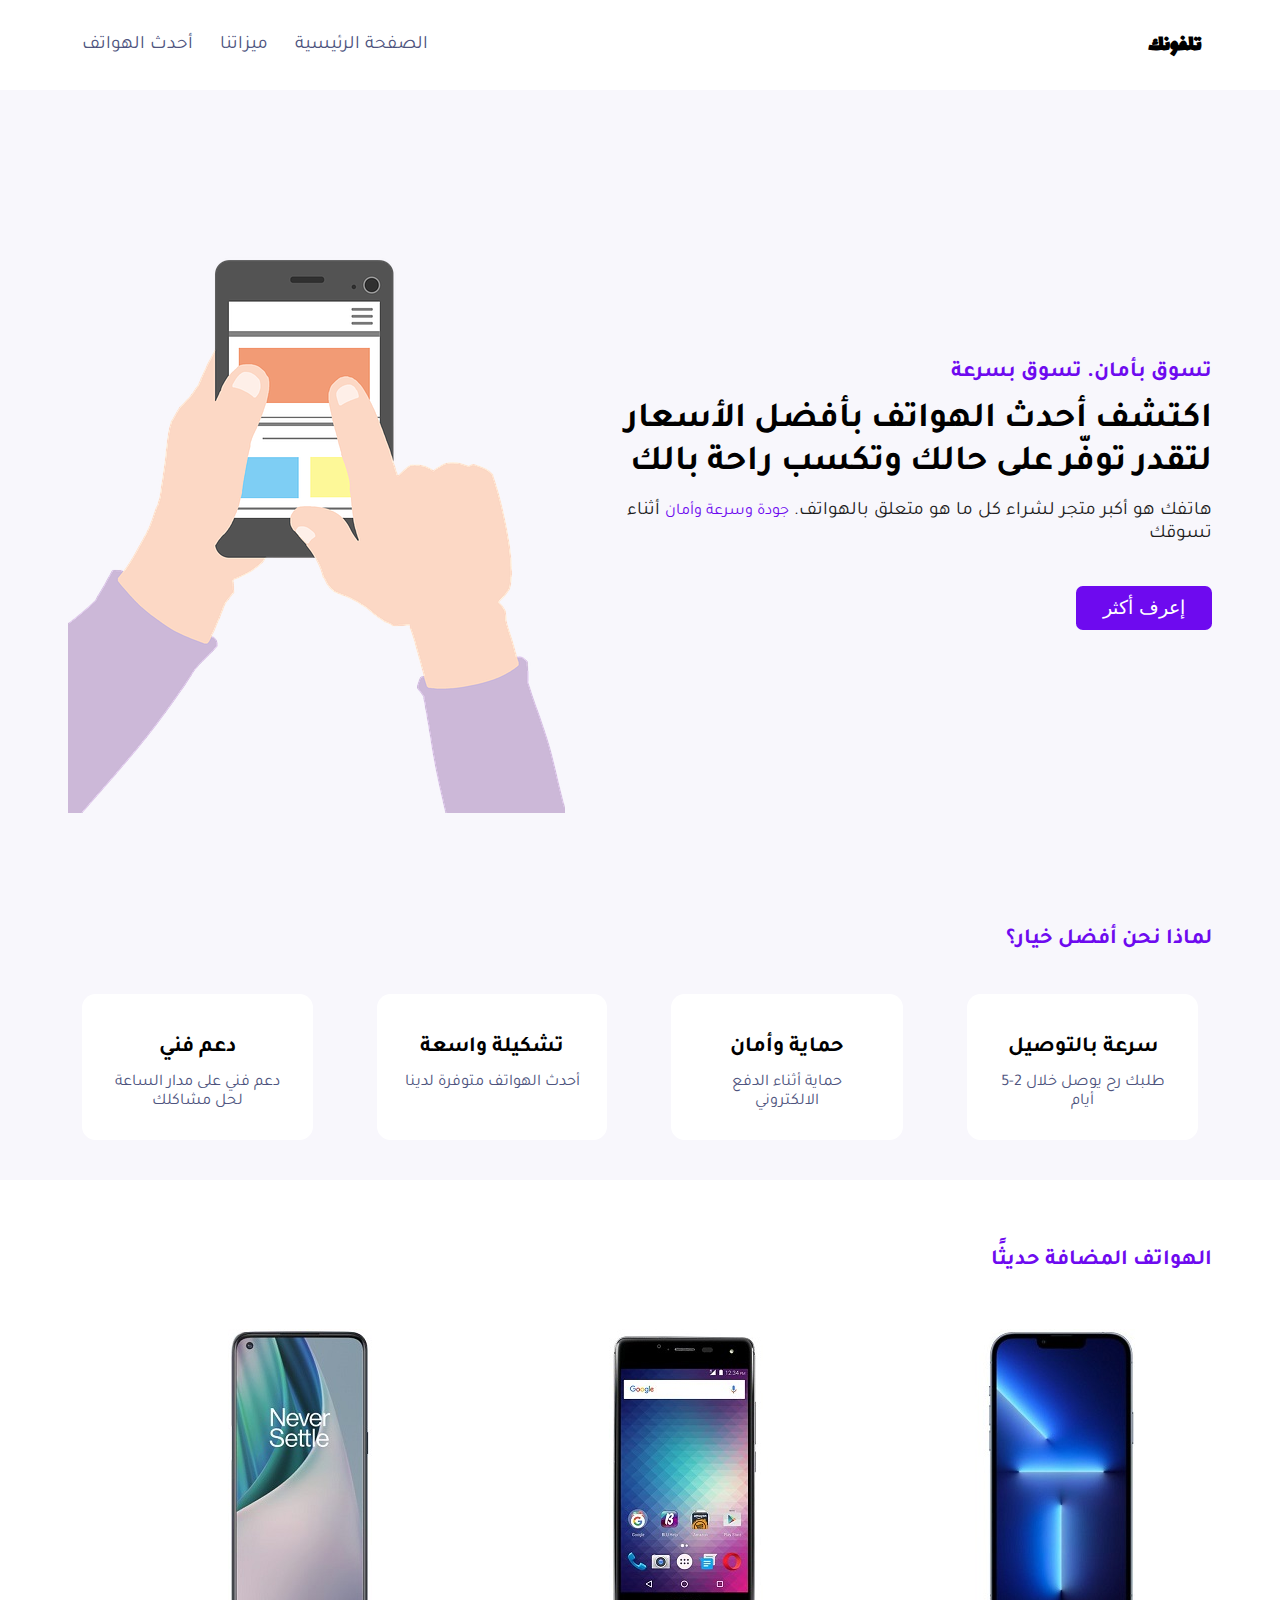
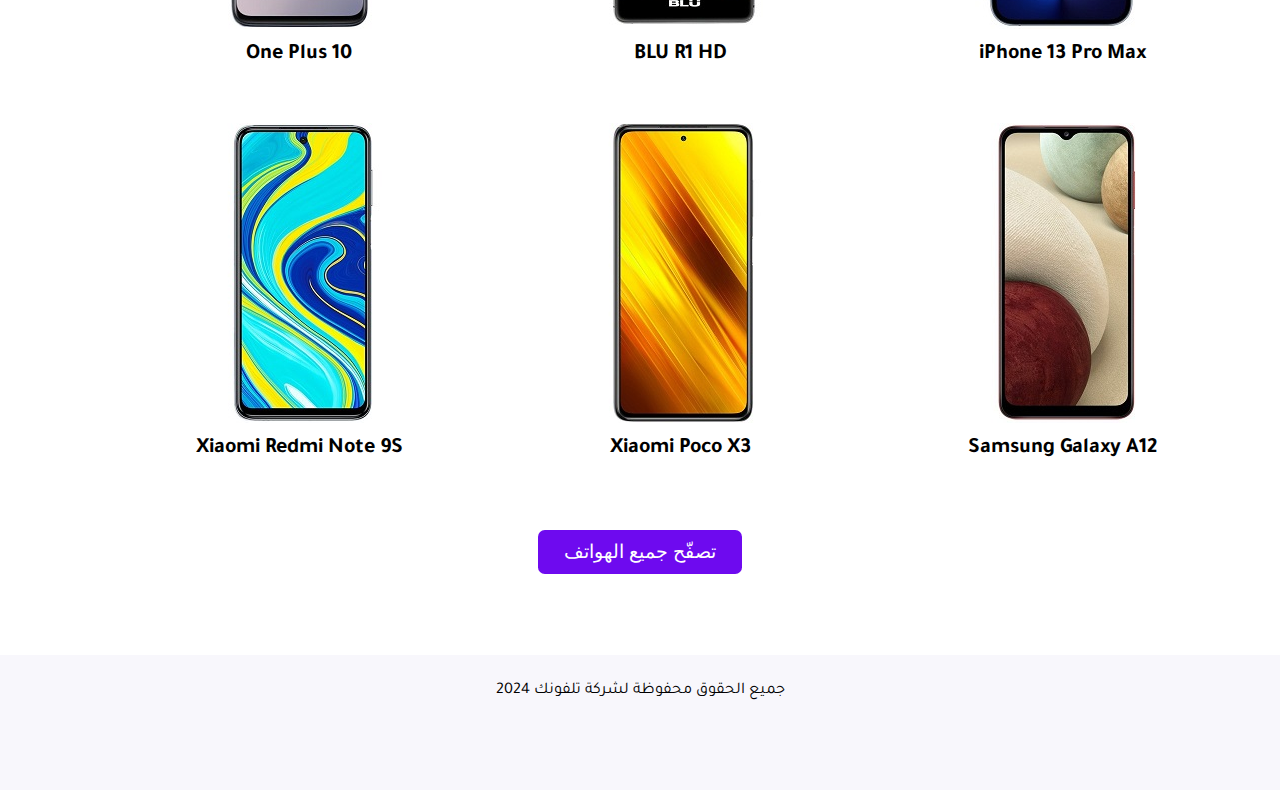
<file: index.html>
<!DOCTYPE html>
<html lang="ar" dir="rtl">
  <head>
    <meta charset="UTF-8" />
    <meta http-equiv="X-UA-Compatible" content="IE=edge" />
    <meta name="viewport" content="width=device-width, initial-scale=1.0" />
    <link
      rel="stylesheet"
      href="https://pro.fontawesome.com/releases/v5.10.0/css/all.css"
      integrity="sha384-AYmEC3Yw5cVb3ZcuHtOA93w35dYTsvhLPVnYs9eStHfGJvOvKxVfELGroGkvsg+p"
      crossorigin="anonymous"
    />
    <link rel="stylesheet" href="./styles.css" />
    <title>تلفونك</title>
  </head>
  <body>
    <!-- NAVBAR -->
    <nav>
      <div class="logo">
        <i class="fas fa-mobile"></i>
        <h4>تلفونك</h4>
      </div>
      <div class="bars-menu">
        <i class="fas fa-bars"></i>
      </div>
      <ul class="nav-items">
        <li class="nav-item">
          <a href="#" class="nav-link">الصفحة الرئيسية</a>
        </li>
        <li class="nav-item">
          <a href="#features" class="nav-link">ميزاتنا</a>
        </li>
        <li class="nav-item">
          <a href="#newest" class="nav-link">أحدث الهواتف</a>
        </li>
      </ul>
    </nav>
    <!-- HERO SECTION -->
    <section class="hero">
      <div class="hero-section">
        <div class="content">
          <h4>تسوق بأمان. تسوق بسرعة</h4>
          <h1>
            اكتشف أحدث الهواتف بأفضل الأسعار لتقدر توفّر على حالك وتكسب راحة
            بالك
          </h1>
          <p>
            هاتفك هو أكبر متجر لشراء كل ما هو متعلق بالهواتف.
            <span class="purple">جودة وسرعة وأمان</span> أثناء تسوقك
          </p>
          <button class="btn"><a href="#features"> إعرف أكثر </a></button>
        </div>
        <div class="hero-image">
          <img src="./images/smartphone.png" alt="هاتف ذكي" />
        </div>
      </div>
    </section>
    <!-- Features Section -->
    <section class="features" id="features">
      <div class="features-section">
        <h4>لماذا نحن أفضل خيار؟</h4>
        <div class="qualities">
          <div class="quality">
            <i class="fas fa-shipping-fast"></i>
            <h3>سرعة بالتوصيل</h3>
            <p>طلبك رح يوصل خلال 2-5 أيام</p>
          </div>
          <div class="quality">
            <i class="fas fa-user-shield"></i>
            <h3>حماية وأمان</h3>
            <p>حماية أثناء الدفع الالكتروني</p>
          </div>
          <div class="quality">
            <i class="fas fa-sort-amount-up-alt"></i>
            <h3>تشكيلة واسعة</h3>
            <p>أحدث الهواتف متوفرة لدينا</p>
          </div>
          <div class="quality">
            <i class="fas fa-phone-square"></i>
            <h3>دعم فني</h3>
            <p>دعم فني على مدار الساعة لحل مشاكلك</p>
          </div>
        </div>
      </div>
    </section>
    <!-- What's New Section -->
    <section class="newest-phones" id="newest">
      <div class="phones-section">
        <h4>الهواتف المضافة حديثًا</h4>
        <div class="phones">
          <div class="phone">
            <img src="./images/Apple-iPhone-13-Pro-Max.jpg" />
            <h3>iPhone 13 Pro Max</h3>
          </div>
          <div class="phone">
            <img src="./images/BLU-R1-HD.jpg" />
            <h3>BLU R1 HD</h3>
          </div>
          <div class="phone">
            <img src="./images/one-plus.jpg" />
            <h3>One Plus 10</h3>
          </div>
          <div class="phone">
            <img src="./images/Samsung-Galaxy-A1.jpg" />
            <h3>Samsung Galaxy A12</h3>
          </div>
          <div class="phone">
            <img src="./images/Xiaomi--Poco-X3.jpg" />
            <h3>Xiaomi Poco X3</h3>
          </div>
          <div class="phone">
            <img src="./images/Xiaomi--Redmi-Note-9S.jpg" />
            <h3>Xiaomi Redmi Note 9S</h3>
          </div>
        </div>
        <button class="btn">
          <a href="./login/index.html">تصفّح جميع الهواتف</a>
        </button>
      </div>
    </section>
    <!-- Footer -->
    <footer>
      <div class="footer-section">
        <p>جميع الحقوق محفوظة لشركة تلفونك 2024</p>
        <div class="socials">
          <i class="fab fa-twitter"></i>
          <i class="fab fa-facebook"></i>
          <i class="fab fa-instagram"></i>
        </div>
      </div>
    </footer>
    <script src="./script.js"></script>
  </body>
</html>
</file>
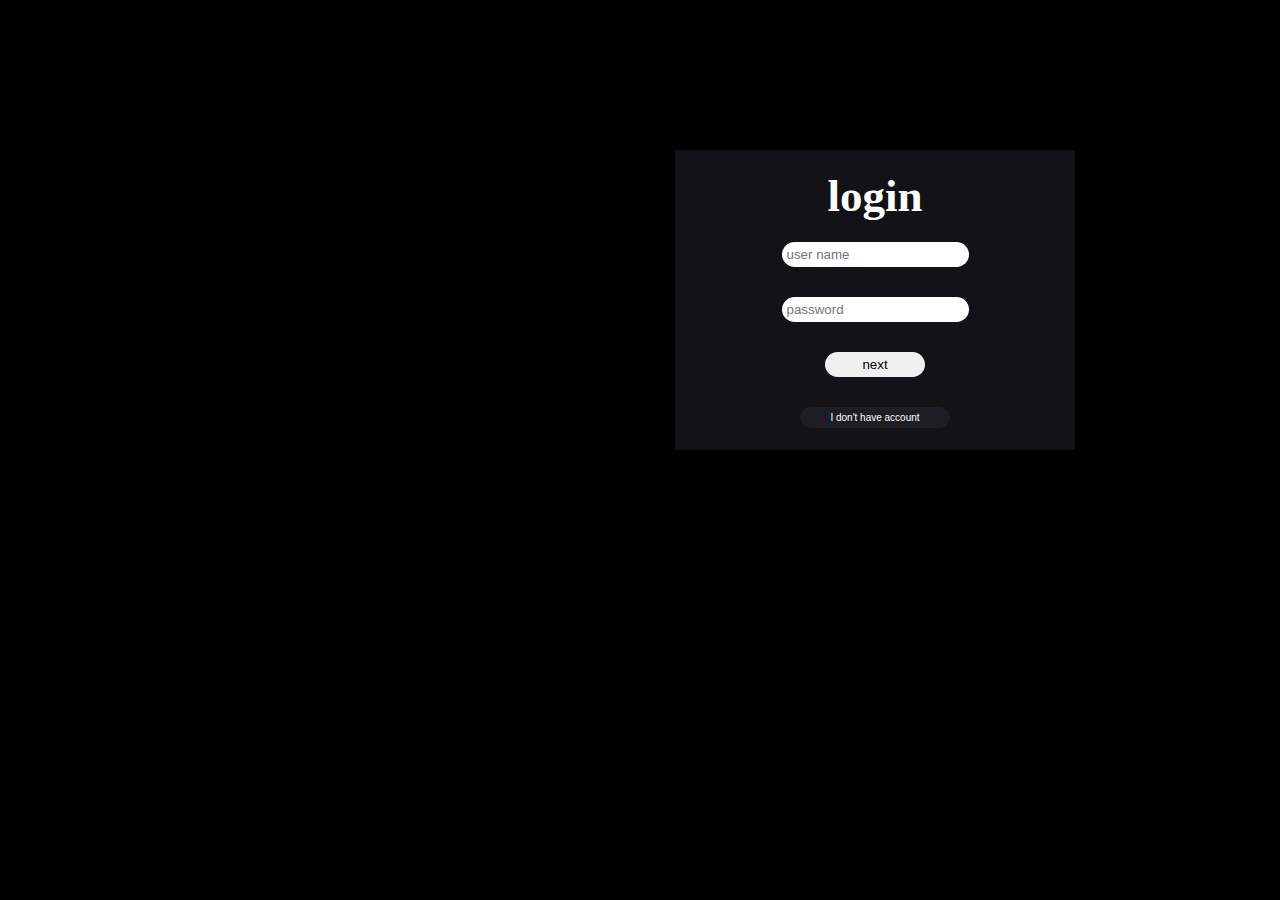
<file: login/index.html>
<!DOCTYPE html>
<html lang="en">
  <head>
    <meta charset="UTF-8" />
    <meta name="viewport" content="width=device-width, initial-scale=1.0" />
    <link rel="stylesheet" href="style.css" />
    <title>تسجيل دخول</title>
  </head>
  <body>
    <section id="s">
      <div id="form">
        <h1>login</h1>
        <div class="input">
          <input type="text" placeholder="user name" />
        </div>
        <div class="pass">
          <input type="password" placeholder="password" />
        </div>
        <a href="../More phones/index.html"><button>next</button></a><br />
        <button id="but1" onclick="hide()">I don't have account</button>
      </div>
    </section>
    <section id="sin">
      <div id="form2">
        <h1>sign in</h1>
        <div class="input">
          <input type="text" placeholder="frst name" />
        </div>
        <div class="input">
          <input type="text" placeholder="last name" />
        </div>
        <div class="pass">
          <input type="password" placeholder="password" />
        </div>
        <a href="../More phones/index.html"><button>next</button></a><br />
      </div>
    </section>
    <script src="javascrpt.js"></script>
  </body>
</html>
</file>
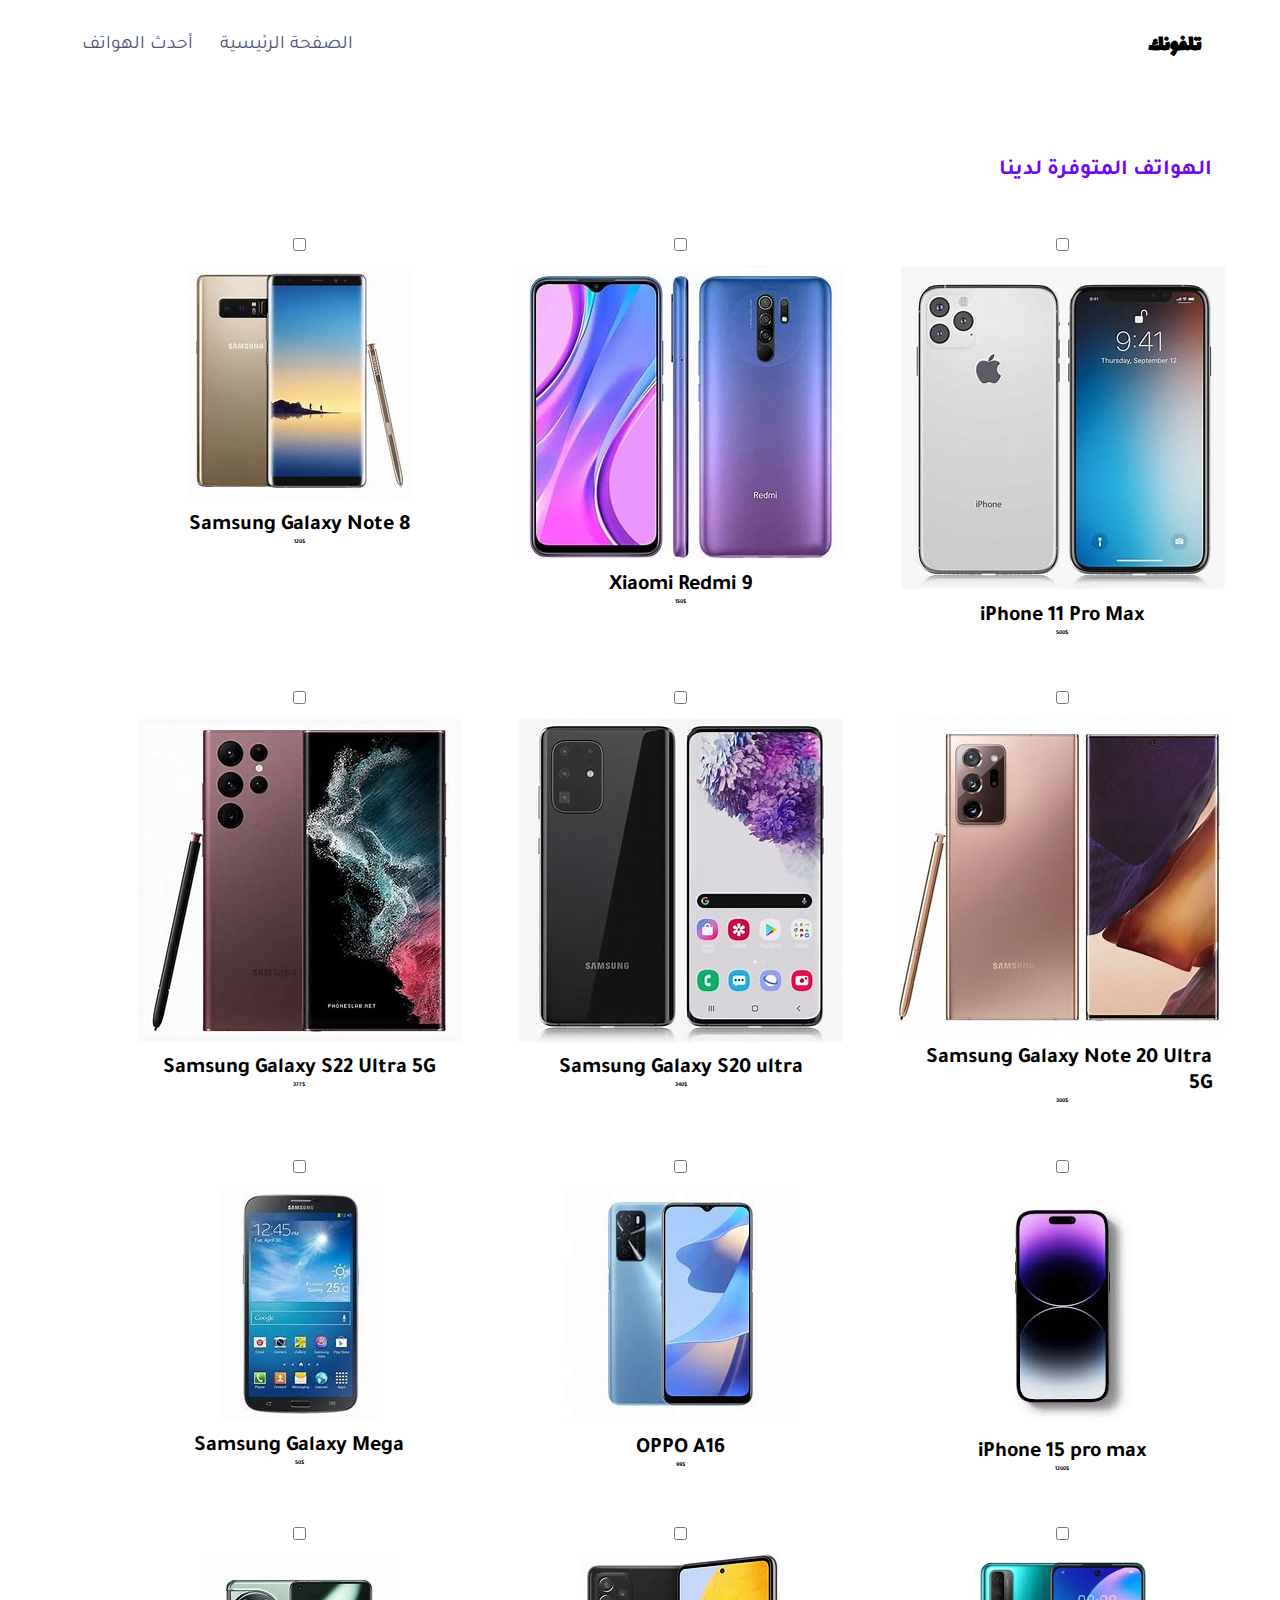
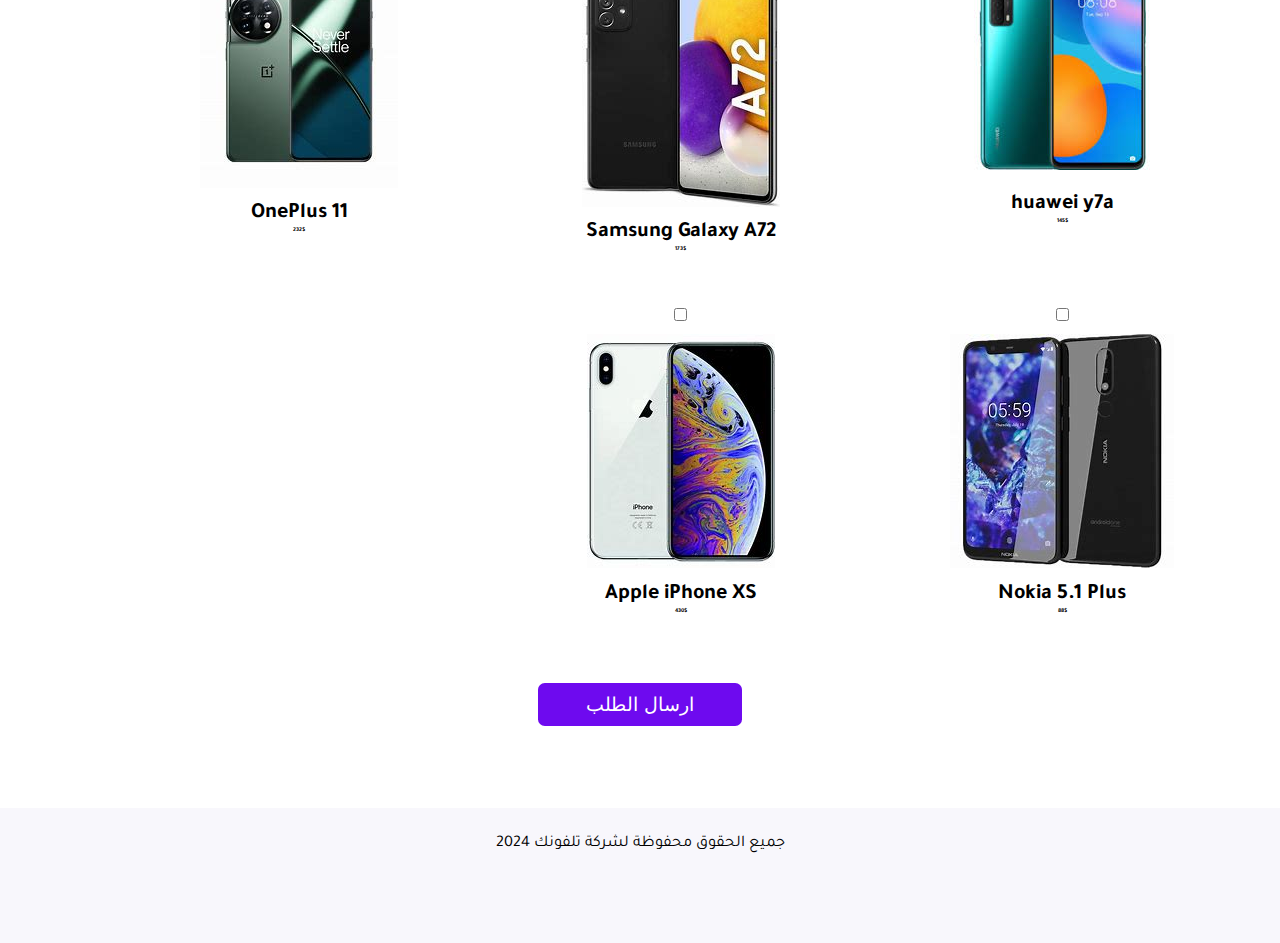
<file: More phones/index.html>
<!DOCTYPE html>
<html lang="ar" dir="rtl">
  <head>
    <meta charset="UTF-8" />
    <meta http-equiv="X-UA-Compatible" content="IE=edge" />
    <meta name="viewport" content="width=device-width, initial-scale=1.0" />
    <link
      rel="stylesheet"
      href="https://pro.fontawesome.com/releases/v5.10.0/css/all.css"
      integrity="sha384-AYmEC3Yw5cVb3ZcuHtOA93w35dYTsvhLPVnYs9eStHfGJvOvKxVfELGroGkvsg+p"
      crossorigin="anonymous"
    />
    <link rel="stylesheet" href="./style.css" />
    <title>تلفونك</title>
  </head>
  <body>
    <!-- NAVBAR -->
    <nav>
      <div class="logo">
        <i class="fas fa-mobile"></i>
        <h4>تلفونك</h4>
      </div>
      <div class="bars-menu">
        <i class="fas fa-bars"></i>
      </div>
      <ul class="nav-items">
        <li class="nav-item">
          <a href="../index.html" class="nav-link">الصفحة الرئيسية</a>
        </li>
        <li class="nav-item">
          <a href="#newest" class="nav-link">أحدث الهواتف</a>
        </li>
      </ul>
    </nav>
    <section class="newest-phones" id="newest">
      <div class="phones-section">
        <h4>الهواتف المتوفرة لدينا</h4>
        <div class="phones">
          <div class="phone">
            <input type="checkbox" />
            <img src="./img/apple.jpeg" />
            <h3>iPhone 11 Pro Max</h3>
            <h5>500$</h5>
          </div>
          <div class="phone">
            <input type="checkbox" />
            <img src="./img/redme 9.jpeg" />
            <h3>Xiaomi Redmi 9</h3>
            <h5>150$</h5>
          </div>
          <div class="phone">
            <input type="checkbox" />
            <img src="./img/samosng note 8.jpeg" />
            <h3>Samsung Galaxy Note 8</h3>
            <h5>120$</h5>
          </div>
          <div class="phone">
            <input type="checkbox" />
            <img src="./img/samsong note 20ultra.jpeg" />
            <h3>Samsung Galaxy Note 20 Ultra 5G</h3>
            <h5>300$</h5>
          </div>
          <div class="phone">
            <input type="checkbox" />
            <img src="./img/samsong s20 ultra.jpeg" />
            <h3>Samsung Galaxy S20 ultra</h3>
            <h5>340$</h5>
          </div>
          <div class="phone">
            <input type="checkbox" />
            <img src="./img/Samsung Galaxy S22 Ultra 5G.jpeg" />
            <h3>Samsung Galaxy S22 Ultra 5G</h3>
            <h5>377$</h5>
          </div>
          <div class="phone">
            <input type="checkbox" />
            <img src="./img/iPhone 15 pro max.jpeg" />
            <h3>iPhone 15 pro max</h3>
            <h5>1200$</h5>
          </div>
          <div class="phone">
            <input type="checkbox">
            <img src="./img/OPPO A16.jpeg" />
            <h3>OPPO A16</h3>
            <h5>99$</h5>
          </div>
          <div class="phone">
            <input type="checkbox">
            <img src="./img/Samsung Galaxy Mega.jpeg" />
            <h3>Samsung Galaxy Mega</h3>
            <h5>50$</h5>
          </div>
          <div class="phone">
            <input type="checkbox">
            <img src="./img/huawei y7a.jpeg" />
            <h3>huawei y7a</h3>
            <h5>145$</h5>
          </div>
          <div class="phone">
            <input type="checkbox">
            <img src="./img/Samsung Galaxy A72.jpeg" />
            <h3>Samsung Galaxy A72</h3>
            <h5>173$</h5>
          </div>
          <div class="phone">
            <input type="checkbox">
            <img src="./img/OnePlus 11.jpeg" />
            <h3>OnePlus 11</h3>
            <h5>232$</h5>
          </div>
          <div class="phone">
            <input type="checkbox">
            <img src="./img/Nokia 5.1 Plus.jpeg" />
            <h3>Nokia 5.1 Plus</h3>
            <h5>88$</h5>
          </div>
          <div class="phone">
            <input type="checkbox">
            <img src="./img/Apple iPhone XS.jpeg" />
            <h3>Apple iPhone XS</h3>
            <h5>430$</h5>
          </div>
        </div>
        <button class="btn">
          <a href="#">ارسال الطلب</a>
        </button>
      </div>
    </section>
    <!-- Footer -->
    <footer>
      <div class="footer-section">
        <p>جميع الحقوق محفوظة لشركة تلفونك 2024</p>
        <div class="socials">
          <i class="fab fa-twitter"></i>
          <i class="fab fa-facebook"></i>
          <i class="fab fa-instagram"></i>
        </div>
      </div>
    </footer>
    <script src="./mine.js"></script>
  </body>
</html>
</file>
<file: styles.css>
@import url("https://fonts.googleapis.com/css2?family=Lalezar&display=swap"); /* استيراد خط Lalezar من جوجل */
@import url("https://fonts.googleapis.com/css2?family=Tajawal:wght@300;700&display=swap"); /* استيراد خط Tajawal من جوجل */
* {
  margin: 0; /* إزالة الهامش الافتراضي من جميع العناصر */
  padding: 0; /* إزالة الحشوة الافتراضية من جميع العناصر */
  box-sizing: border-box; /* تضمين الحشوات والحدود ضمن العرض والارتفاع */
}

body {
  font-family: "Tajawal", sans-serif; /* تعيين الخط الافتراضي للنص في الصفحة */
}

/* Navbar styling */
nav {
  display: flex; /* استخدام المرن لتوزيع عناصر القائمة بشكل أفقي */
  justify-content: space-between; /* توزيع العناصر بشكل متساوٍ بين الطرفين */
  align-items: center; /* محاذاة العناصر عمودياً في المنتصف */
  height: 10vh; /* تعيين ارتفاع القائمة */
  max-width: 1366px; /* تعيين العرض الأقصى للقائمة */
  margin: 0 auto; /* مركزية القائمة أفقياً */
  padding: 0 5rem; /* إضافة حشوة على الجوانب */
}

nav .logo {
  display: flex; /* استخدام المرن لتوزيع العناصر بشكل أفقي */
  font-size: 2rem; /* تعيين حجم الخط */
  align-items: center; /* محاذاة العناصر عمودياً في المنتصف */
}

nav .logo i {
  color: #6e0aef; /* تعيين لون الأيقونة */
  padding-left: 0.75rem; /* إضافة حشوة على اليسار */
}
nav .bars-menu {
  display: none; /* إخفاء قائمة الأشرطة في الشاشات الكبيرة */
}
nav .logo h4 {
  font-family: "Lalezar", cursive; /* تعيين خط العنوان */
}

nav .nav-items {
  display: flex; /* استخدام المرن لتوزيع العناصر بشكل أفقي */
  list-style-type: none; /* إزالة النقاط من القائمة */
}

nav .nav-items .nav-item {
  padding: 0 1rem; /* إضافة حشوة بين عناصر القائمة */
}

nav .nav-link {
  text-decoration: none; /* إزالة الخط السفلي من الروابط */
  color: #4e547e; /* تعيين لون النص */
  font-size: 1.4rem; /* تعيين حجم النص */
}

nav .nav-link:hover {
  color: #6e0aef; /* تغيير لون النص عند التمرير */
}

/* Heor styling */
.hero {
  background-color: #f8f7fc; /* تعيين لون خلفية قسم البطل */
}

.hero-section {
  max-width: 1366px; /* تعيين العرض الأقصى للقسم */
  height: 90vh; /* تعيين ارتفاع القسم */
  display: flex; /* استخدام المرن لتوزيع العناصر بشكل أفقي */
  justify-content: space-between; /* توزيع العناصر بشكل متساوٍ بين الطرفين */
  align-items: center; /* محاذاة العناصر عمودياً في المنتصف */
  margin: 0 auto; /* مركزية القسم أفقياً */
  padding: 0 5rem; /* إضافة حشوة على الجوانب */
}
.hero-section .content {
  display: flex; /* استخدام المرن لتوزيع العناصر بشكل عمودي */
  flex-direction: column; /* توزيع العناصر بشكل عمودي */
}

.hero-section .content h4 {
  color: #6e0aef; /* تعيين لون النص */
  font-size: 1.6rem; /* تعيين حجم النص */
  margin-bottom: 1rem; /* إضافة هامش أسفل النص */
}

.hero-section .content h1 {
  font-size: 2.6rem; /* تعيين حجم النص */
  margin-bottom: 1rem; /* إضافة هامش أسفل النص */
}

.hero-section .content p {
  color: rgb(29, 29, 29); /* تعيين لون النص */
  font-size: 1.4rem; /* تعيين حجم النص */
}

.hero-section .content p span.purple {
  color: #6e0aef; /* تعيين لون النص داخل العنصر span */
}

.hero-section form {
  display: flex;
}
.btn {
  width: 10rem; /* تعيين عرض الزر */
  margin-top: 3rem; /* إضافة هامش أعلى الزر */
  border-radius: 0.5rem; /* تعيين نصف قطر الحواف */
  outline: none; /* إزالة إطار التركيز الافتراضي */
  border: none; /* إزالة الحدود */
  padding: 0.75rem 1.5rem; /* إضافة حشوة داخل الزر */
  background-color: #6e0aef; /* تعيين لون خلفية الزر */
}

.btn:hover {
  background-color: #7d22f3; /* تغيير لون خلفية الزر عند التمرير */
  cursor: pointer; /* تغيير شكل المؤشر عند التمرير */
}

.btn a {
  text-decoration: none; /* إزالة الخط السفلي من الروابط داخل الزر */
  color: #ffffff; /* تعيين لون النص داخل الزر */
  font-size: 1.4rem; /* تعيين حجم النص */
}

/* Features section */
section.features {
  padding: 2rem 0; /* إضافة حشوة عمودية للقسم */
  background-color: #f8f7fc; /* تعيين لون خلفية القسم */
}

section.features .features-section {
  max-width: 1366px; /* تعيين العرض الأقصى للقسم */
  margin: 0 auto; /* مركزية القسم أفقياً */
  padding: 0 5rem; /* إضافة حشوة على الجوانب */
  display: flex; /* استخدام المرن لتوزيع العناصر بشكل عمودي */
  flex-direction: column; /* توزيع العناصر بشكل عمودي */
  justify-content: center; /* محاذاة العناصر عمودياً في المنتصف */
}

.features-section h4 {
  color: #6e0aef; /* تعيين لون النص */
  font-size: 1.6rem; /* تعيين حجم النص */
  margin-bottom: 2rem; /* إضافة هامش أسفل النص */
}

.features-section .qualities {
  display: flex; /* استخدام المرن لتوزيع العناصر بشكل أفقي */
  justify-content: space-between; /* توزيع العناصر بشكل متساوٍ بين الطرفين */
}

.features-section .qualities .quality {
  display: flex; /* استخدام المرن لتوزيع العناصر بشكل عمودي */
  flex-direction: column; /* توزيع العناصر بشكل عمودي */
  align-items: center; /* محاذاة العناصر عمودياً في المنتصف */
  background-color: #ffffff; /* تعيين لون خلفية العنصر */
  padding: 2rem; /* إضافة حشوة داخل العنصر */
  max-width: 17rem; /* تعيين العرض الأقصى للعناصر */
  border-radius: 1rem; /* تعيين نصف قطر الحواف */
  margin: 1rem 1rem; /* إضافة هامش حول العنصر */
}
.features-section .qualities .quality:hover {
  border: 2px solid #6e0aef; /* تعيين لون الحدود عند التمرير */
}

.qualities .quality i {
  font-size: 2rem; /* تعيين حجم الأيقونة */
  color: #6e0aef; /* تعيين لون الأيقونة */
  margin-bottom: 1rem; /* إضافة هامش أسفل الأيقونة */
}

.qualities .quality h3 {
  font-size: 1.6rem; /* تعيين حجم النص */
  margin-bottom: 1rem; /* إضافة هامش أسفل النص */
}

.qualities .quality p {
  font-size: 1.2rem; /* تعيين حجم النص */
  text-align: center; /* محاذاة النص إلى المنتصف */
  color: #4e547e; /* تعيين لون النص */
}

/*  Phones section */
.newest-phones {
  padding-top: 5rem; /* إضافة حشوة أعلى القسم */
}

.newest-phones .phones-section {
  max-width: 1366px; /* تعيين العرض الأقصى للقسم */
  margin: 0 auto; /* مركزية القسم أفقياً */
  padding: 0 5rem; /* إضافة حشوة على الجوانب */
  display: flex; /* استخدام المرن لتوزيع العناصر بشكل عمودي */
  flex-direction: column; /* توزيع العناصر بشكل عمودي */
}

.phones-section h4 {
  color: #6e0aef; /* تعيين لون النص */
  font-size: 1.6rem; /* تعيين حجم النص */
  margin-bottom: 2rem; /* إضافة هامش أسفل النص */
}

.phones-section .phones {
  display: grid; /* استخدام الشبكة لتوزيع العناصر */
  grid-template-columns: 1fr 1fr 1fr; /* توزيع العناصر في ثلاثة أعمدة */
  justify-content: flex-start; /* محاذاة العناصر إلى اليسار */
}

.phones .phone {
  margin: 2rem 0; /* إضافة هامش رأسي حول العناصر */
  max-width: 300px; /* تعيين العرض الأقصى للعناصر */
  display: flex; /* استخدام المرن لتوزيع العناصر بشكل عمودي */
  flex-direction: column; /* توزيع العناصر بشكل عمودي */
  align-items: center; /* محاذاة العناصر عمودياً في المنتصف */
}

.phone img {
  margin-bottom: 1rem; /* إضافة هامش أسفل الصورة */
}

.phone img:hover {
  scale: 1.1; /* تكبير الصورة عند التمرير */
  cursor: pointer; /* تغيير شكل المؤشر عند التمرير */
}
.phone h3 {
  font-size: 1.6rem; /* تعيين حجم النص */
}

.phones-section button {
  width: 15rem; /* تعيين عرض الزر */
  margin-bottom: 1rem; /* إضافة هامش أسفل الزر */
  align-self: center; /* مركزية الزر */
}

/* Footer */
footer {
  background-color: #f8f7fc; /* تعيين لون خلفية التذييل */
  height: 15vh; /* تعيين ارتفاع التذييل */
  margin-top: 5rem; /* إضافة هامش أعلى التذييل */
  padding: 2rem 0; /* إضافة حشوة عمودية للتذييل */
}

.footer-section {
  display: flex; /* استخدام المرن لتوزيع العناصر بشكل عمودي */
  flex-direction: column; /* توزيع العناصر بشكل عمودي */
  align-items: center; /* محاذاة العناصر عمودياً في المنتصف */
  max-width: 1366px; /* تعيين العرض الأقصى للقسم */
  margin: 0 auto; /* مركزية القسم أفقياً */
  padding: 0 5rem; /* إضافة حشوة على الجوانب */
}

.footer-section p {
  font-size: 1.2rem; /* تعيين حجم النص */
  margin-bottom: 1rem; /* إضافة هامش أسفل النص */
}

.footer-section .socials {
  margin-bottom: 1rem; /* إضافة هامش أسفل العناصر */
}
.footer-section .socials i {
  padding: 0 0.5rem; /* إضافة حشوة أفقية حول الأيقونات */
  font-size: 1.6rem; /* تعيين حجم الأيقونات */
}
.footer-section .socials i:hover {
  color: #6e0aef; /* تغيير لون الأيقونات عند التمرير */
  cursor: pointer; /* تغيير شكل المؤشر عند التمرير */
}

/* Responsive Design */
@media (max-width: 1300px) {
  * {
    font-size: 85%;
  }
}

@media (max-width: 1175px) {
  * {
    font-size: 80%;
  }
}

@media (max-width: 1000px) {
  * {
    text-align: center;
  }
  .hero img {
    display: none;
  }
  .hero-section {
    align-items: center;
    padding: 2rem 0rem;
    width: 50%;
  }
  .hero .btn {
    align-self: center;
  }
  .hero .content {
    margin-top: 2rem;
  }
  .features-section .qualities {
    flex-wrap: wrap;
    justify-content: center;
  }
  section.features .features-section {
    align-items: center;
  }
  .phones-section h4 {
    align-self: center;
  }
}

@media (max-width: 660px) {
  .hero-section .content h1 {
    font-size: 2rem;
  }
  .phones-section {
    align-items: center;
  }
  .phones-section .phones {
    grid-template-columns: 1fr 1fr;
  }
}

@media (max-width: 504px) {
  .phones-section .phones {
    grid-template-columns: 1fr;
  }
  nav {
    position: sticky;
    top: 0;
    width: 100%;
  }
  nav .bars-menu {
    display: block;
    font-size: 3rem;
  }
  nav .nav-items {
    position: absolute;
    left: 0;
    top: 10vh;
    display: none;
    flex-direction: column;
    width: 100%;
    background-color: #7d22f3;
    padding: 2rem 0;
  }
  nav .nav-items .nav-item {
    margin: 1rem 0;
  }
  nav .nav-items .nav-item a {
    color: white;
  }
  nav .nav-items.active {
    display: flex;
  }
}
</file>
<file: login/style.css>
*{
    margin: 0;
    padding: 0;
}
body{
    background-color: black;
}
section{
    width: 100%;
    height: 500px;
    text-align: center;
    margin-top: 150px;

}
#form,#form2{
    width: 400px;
    height: 300px;
    background-color: rgba(49, 49, 65, 0.36);
    margin-left: 75vh;
}
h1{
    padding: 20px;
    color: white;
    font-size: 45px;
}
input,button{
    border-radius: 15px;
    padding: 5px;
    border: 0;
    margin-bottom: 30px;
}
button{
    width: 100px;
    cursor: pointer;
}
#but1{
    width: 150px;
    font-size: 10px;
    color: white;
    background-color: inherit;
}
button:hover{
    background-color: blanchedalmond;
}
#sin{
    display: none;
}
#s{
    display: block;
}
</file>
<file: More phones/style.css>
@import url("https://fonts.googleapis.com/css2?family=Lalezar&display=swap"); /* استيراد خط Lalezar من جوجل */
@import url("https://fonts.googleapis.com/css2?family=Tajawal:wght@300;700&display=swap"); /* استيراد خط Tajawal من جوجل */
* {
  margin: 0; /* إزالة الهوامش الافتراضية لجميع العناصر */
  padding: 0; /* إزالة الحشوات الافتراضية لجميع العناصر */
  box-sizing: border-box; /* تضمين الحشوات والحدود ضمن العرض والارتفاع */
}
body {
  font-family: "Tajawal", sans-serif; /* تعيين الخط الافتراضي للنص */
}

/* Navbar styling */
nav {
  display: flex; /* استخدام المرن لتوزيع العناصر بشكل أفقي */
  justify-content: space-between; /* توزيع العناصر بشكل متساوٍ بين الطرفين */
  align-items: center; /* محاذاة العناصر عموديًا في المنتصف */
  height: 10vh; /* تعيين ارتفاع شريط التنقل */
  max-width: 1366px; /* تعيين العرض الأقصى لشريط التنقل */
  margin: 0 auto; /* مركزية شريط التنقل */
  padding: 0 5rem; /* إضافة حشوة على الجانبين */
}
nav .logo {
  display: flex; /* استخدام المرن لتوزيع العناصر بشكل أفقي */
  font-size: 2rem; /* تعيين حجم الخط للشعار */
  align-items: center; /* محاذاة العناصر عموديًا في المنتصف */
}
nav .logo i {
  color: #6e0aef; /* تعيين لون الأيقونة */
  padding-left: 0.75rem; /* إضافة حشوة على اليسار */
}
nav .bars-menu {
  display: none; /* إخفاء قائمة الأشرطة في الشاشات الكبيرة */
}
nav .logo h4 {
  font-family: "Lalezar", cursive; /* تعيين خط العنوان */
}
nav .nav-items {
  display: flex; /* استخدام المرن لتوزيع العناصر بشكل أفقي */
  list-style-type: none; /* إزالة النقاط من القائمة */
}
nav .nav-items .nav-item {
  padding: 0 1rem; /* إضافة حشوة بين عناصر القائمة */
}
nav .nav-link {
  text-decoration: none; /* إزالة الخط السفلي من الروابط */
  color: #4e547e; /* تعيين لون النص للروابط */
  font-size: 1.4rem; /* تعيين حجم النص للروابط */
}
nav .nav-link:hover {
  color: #6e0aef; /* تغيير لون النص عند التمرير */
}

/*  Phones section */
.newest-phones {
  padding-top: 5rem; /* إضافة حشوة علويّة لقسم الهواتف */
}
.newest-phones .phones-section {
  max-width: 1366px; /* تعيين العرض الأقصى للقسم */
  margin: 0 auto; /* مركزية القسم */
  padding: 0 5rem; /* إضافة حشوة على الجانبين */
  display: flex; /* استخدام المرن لتوزيع العناصر بشكل عمودي */
  flex-direction: column; /* توزيع العناصر بشكل عمودي */
}

.phones-section h4 {
  color: #6e0aef; /* تعيين لون النص للعناوين */
  font-size: 1.6rem; /* تعيين حجم النص للعناوين */
  margin-bottom: 2rem; /* إضافة هامش أسفل العناوين */
}
.phones-section .phones {
  display: grid; /* استخدام الشبكة لتوزيع العناصر */
  grid-template-columns: 1fr 1fr 1fr; /* توزيع العناصر في ثلاثة أعمدة */
  justify-content: flex-start; /* محاذاة العناصر إلى اليسار */
}

.phones .phone {
  margin: 2rem 0; /* إضافة هامش رأسي للعناصر */
  max-width: 300px; /* تعيين العرض الأقصى للعناصر */
  display: flex; /* استخدام المرن لتوزيع العناصر بشكل عمودي */
  flex-direction: column; /* توزيع العناصر بشكل عمودي */
  align-items: center; /* محاذاة العناصر أفقيًا في المنتصف */
}
.phone img {
  margin-bottom: 1rem; /* إضافة هامش أسفل الصور */
  margin-top: 1rem; /* إضافة هامش أعلى الصور */
  /* width: 100%;
  height: 250px; */
}

.phone img:hover {
  scale: 1.1; /* تكبير الصور عند التمرير */
  cursor: pointer; /* تغيير شكل المؤشر عند التمرير */
}
.phone h3 {
  font-size: 1.6rem; /* تعيين حجم النص للعناوين */
}

.phones-section button {
  width: 15rem; /* تعيين عرض الزر */
  margin-bottom: 1rem; /* إضافة هامش أسفل الزر */
  align-self: center; /* مركزية الزر */
}
/* الازرار */
.btn {
  width: 10rem; /* تعيين عرض الزر */
  margin-top: 3rem; /* إضافة هامش أعلى الزر */
  border-radius: 0.5rem; /* تعيين نصف قطر الحواف */
  outline: none; /* إزالة إطار التركيز الافتراضي */
  border: none; /* إزالة الحدود */
  padding: 0.75rem 1.5rem; /* إضافة حشوة داخل الزر */
  background-color: #6e0aef; /* تعيين لون خلفية الزر */
}
.btn:hover {
  background-color: #7d22f3; /* تغيير لون خلفية الزر عند التمرير */
  cursor: pointer; /* تغيير شكل المؤشر عند التمرير */
}
.btn a {
  text-decoration: none; /* إزالة الخط السفلي من الروابط داخل الزر */
  color: #ffffff; /* تعيين لون النص داخل الزر */
  font-size: 1.4rem; /* تعيين حجم النص داخل الزر */
}

/* Footer */
footer {
  background-color: #f8f7fc; /* تعيين لون خلفية التذييل */
  height: 15vh; /* تعيين ارتفاع التذييل */
  margin-top: 5rem; /* إضافة هامش أعلى التذييل */
  padding: 2rem 0; /* إضافة حشوة عمودية للتذييل */
}

.footer-section {
  display: flex; /* استخدام المرن لتوزيع العناصر بشكل عمودي */
  flex-direction: column; /* توزيع العناصر بشكل عمودي */
  align-items: center; /* محاذاة العناصر أفقيًا في المنتصف */
  max-width: 1366px; /* تعيين العرض الأقصى للقسم */
  margin: 0 auto; /* مركزية القسم */
  padding: 0 5rem; /* إضافة حشوة على الجانبين */
}

.footer-section p {
  font-size: 1.2rem; /* تعيين حجم النص */
  margin-bottom: 1rem; /* إضافة هامش أسفل النص */
}

.footer-section .socials {
  margin-bottom: 1rem; /* إضافة هامش أسفل العناصر */
}
.footer-section .socials i {
  padding: 0 0.5rem; /* إضافة حشوة حول الأيقونات */
  font-size: 1.6rem; /* تعيين حجم الأيقونات */
}
.footer-section .socials i:hover {
  color: #6e0aef; /* تغيير لون الأيقونات عند التمرير */
  cursor: pointer; /* تغيير شكل المؤشر عند التمرير */
}
/* Responsive Design */
@media (max-width: 1300px) {
  * {
    font-size: 85%; /* تقليص حجم النص لجميع العناصر */
  }
}
@media (max-width: 1175px) {
  * {
    font-size: 80%; /* تقليص حجم النص لجميع العناصر */
  }
}
@media (max-width: 1000px) {
  * {
    text-align: center; /* محاذاة النص إلى المنتصف */
  }
  .hero img {
    display: none; /* إخفاء الصورة في قسم البطل */
  }
  .hero-section {
    align-items: center; /* محاذاة العناصر عمودياً في المنتصف */
    padding: 2rem 0rem; /* إضافة حشوة عمودية للقسم */
    width: 50%; /* تعيين عرض القسم */
  }
  .hero .btn {
    align-self: center; /* مركزية الزر */
  }
  .hero .content {
    margin-top: 2rem; /* إضافة هامش أعلى المحتوى */
  }
  .features-section .qualities {
    flex-wrap: wrap; /* جعل العناصر تلتف إلى الأسطر الجديدة */
    justify-content: center; /* مركزية العناصر */
  }
  section.features .features-section {
    align-items: center; /* محاذاة العناصر عمودياً في المنتصف */
  }
  .phones-section h4 {
    align-self: center; /* مركزية النص */
  }
}
@media (max-width: 660px) {
  .hero-section .content h1 {
    font-size: 2rem; /* تقليص حجم النص */
  }
  .phones-section {
    align-items: center; /* محاذاة العناصر عمودياً في المنتصف */
  }
  .phones-section .phones {
    grid-template-columns: 1fr 1fr; /* توزيع العناصر في عمودين */
  }
}
@media (max-width: 504px) {
  .phones-section .phones {
    grid-template-columns: 1fr; /* توزيع العناصر في عمود واحد */
  }
  nav {
    position: sticky; /* جعل شريط التنقل ثابتاً عند التمرير */
    top: 0; /* تعيين المسافة العلوية للشريط */
    width: 100%; /* تعيين عرض الشريط */
  }
  nav .bars-menu {
    display: block; /* إظهار قائمة الأشرطة */
    font-size: 3rem; /* تعيين حجم الخط */
  }
  nav .nav-items {
    position: absolute; /* تعيين الشريط كنمط مطلق */
    left: 0; /* تعيين المسافة اليسرى للشريط */
    top: 10vh; /* تعيين المسافة العلوية للشريط */
    display: none; /* إخفاء العناصر بشكل افتراضي */
    flex-direction: column; /* توزيع العناصر بشكل عمودي */
    width: 100%; /* تعيين عرض الشريط */
    background-color: #7d22f3; /* تعيين لون خلفية الشريط */
    padding: 2rem 0; /* إضافة حشوة عمودية للشريط */
  }
  nav .nav-items .nav-item {
    margin: 1rem 0; /* إضافة هامش عمودي للعناصر */
  }
  nav .nav-items .nav-item a {
    color: white; /* تعيين لون النص */
  }
  nav .nav-items.active {
    display: flex; /* عرض العناصر عند التفاعل */
  }
}
</file>
